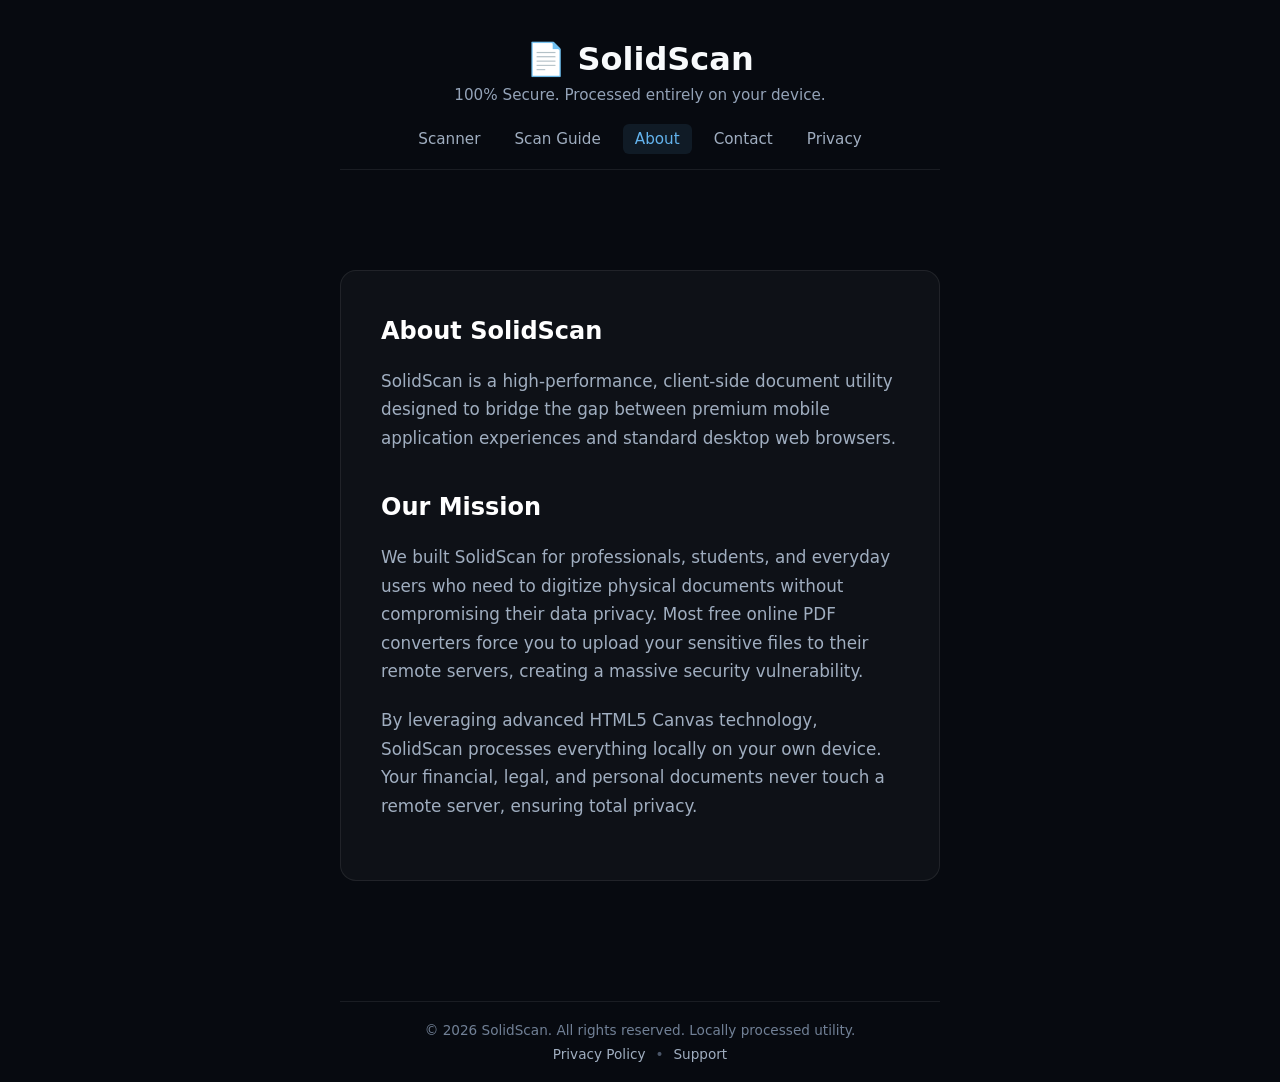
<file: about.html>
<!DOCTYPE html>
<html lang="en">
<head>
    <meta charset="UTF-8">
    <meta name="viewport" content="width=device-width, initial-scale=1.0">
    <title>SolidScan - About</title>
    <link rel="stylesheet" href="style.css">
    <style>
        .text-page { max-width: 800px; margin: 40px auto; background: rgba(255, 255, 255, 0.03); padding: 40px; border-radius: 16px; border: 1px solid rgba(255, 255, 255, 0.08); line-height: 1.7; color: #e2e8f0; }
        .text-page h2 { color: #ffffff; margin-top: 35px; margin-bottom: 15px; font-size: 1.5rem; }
        .text-page h2:first-child { margin-top: 0; }
        .text-page p { margin-bottom: 20px; color: #a0aec0; font-size: 1.05rem; }
    </style>
</head>
<body>
    <div class="app-container">
        <header>
            <h1>📄 SolidScan</h1>
            <p class="subtitle">100% Secure. Processed entirely on your device.</p>
            <nav class="site-nav">
                <a href="index.html" class="nav-link">Scanner</a>
                <a href="guide.html" class="nav-link">Scan Guide</a>
                <a href="about.html" class="nav-link active">About</a>
                <a href="contact.html" class="nav-link">Contact</a>
                <a href="privacy.html" class="nav-link">Privacy</a>
            </nav>
        </header>

        <main class="text-page">
            <h2>About SolidScan</h2>
            <p>SolidScan is a high-performance, client-side document utility designed to bridge the gap between premium mobile application experiences and standard desktop web browsers.</p>
            
            <h2>Our Mission</h2>
            <p>We built SolidScan for professionals, students, and everyday users who need to digitize physical documents without compromising their data privacy. Most free online PDF converters force you to upload your sensitive files to their remote servers, creating a massive security vulnerability.</p>
            
            <p>By leveraging advanced HTML5 Canvas technology, SolidScan processes everything locally on your own device. Your financial, legal, and personal documents never touch a remote server, ensuring total privacy.</p>
        </main>

        <footer class="site-footer">
            <p>&copy; 2026 SolidScan. All rights reserved. Locally processed utility.</p>
            <div class="footer-links">
                <a href="privacy.html">Privacy Policy</a>
                <span class="divider">•</span>
                <a href="contact.html">Support</a>
            </div>
        </footer>
    </div>
</body>
</html>
</file>
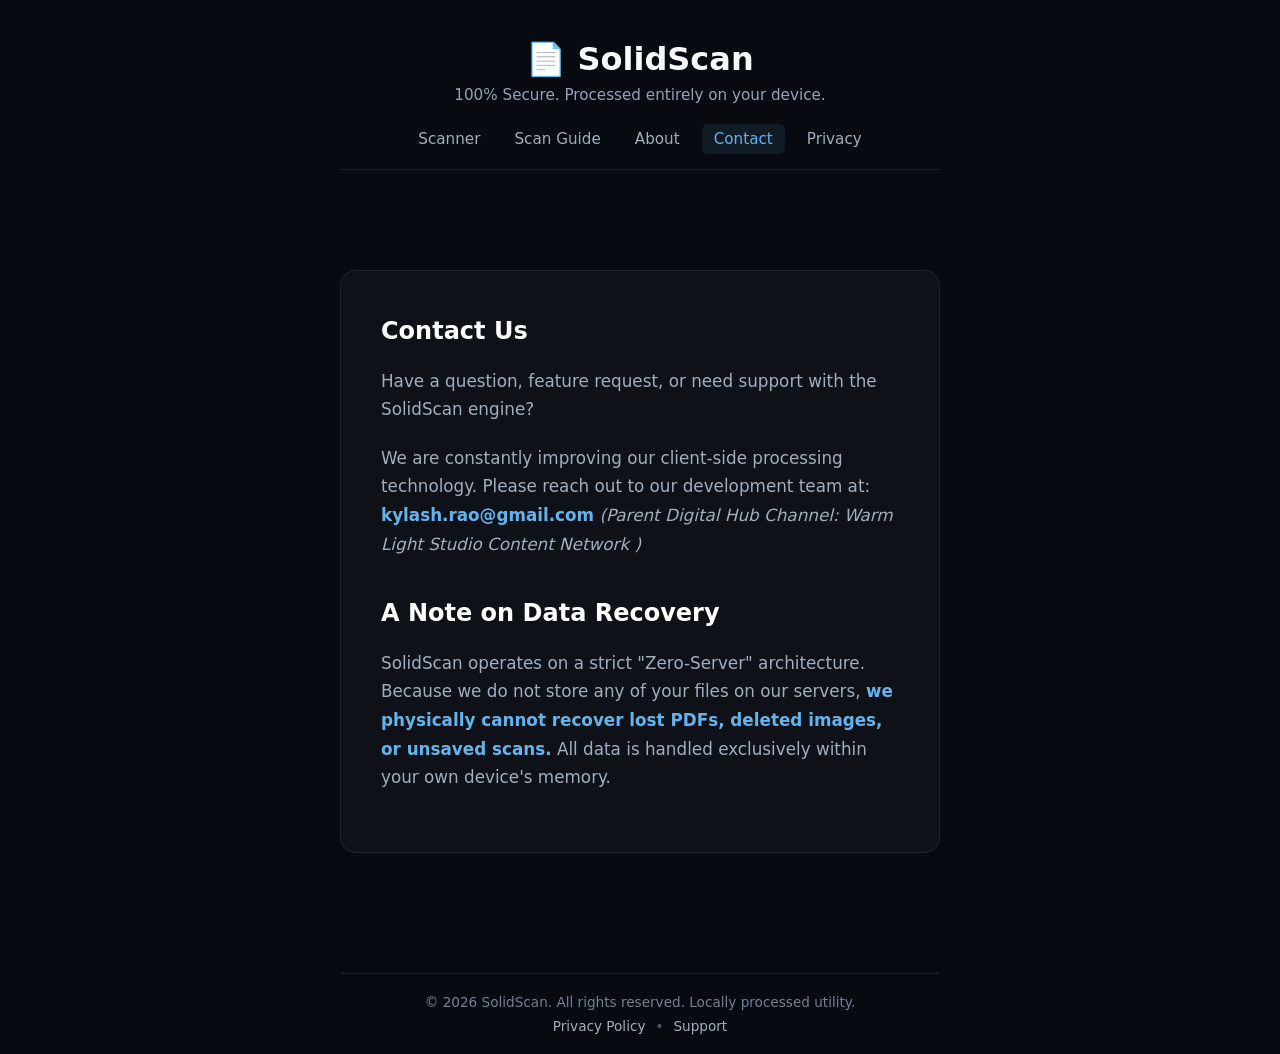
<file: contact.html>
<!DOCTYPE html>
<html lang="en">

<head>
    <meta charset="UTF-8">
    <meta name="viewport" content="width=device-width, initial-scale=1.0">
    <title>SolidScan - Contact & Support</title>
    <link rel="stylesheet" href="style.css">
    <style>
        .text-page {
            max-width: 800px;
            margin: 40px auto;
            background: rgba(255, 255, 255, 0.03);
            padding: 40px;
            border-radius: 16px;
            border: 1px solid rgba(255, 255, 255, 0.08);
            line-height: 1.7;
            color: #e2e8f0;
        }

        .text-page h2 {
            color: #ffffff;
            margin-top: 35px;
            margin-bottom: 15px;
            font-size: 1.5rem;
        }

        .text-page h2:first-child {
            margin-top: 0;
        }

        .text-page p {
            margin-bottom: 20px;
            color: #a0aec0;
            font-size: 1.05rem;
        }

        .text-page strong {
            color: #63b3ed;
        }
    </style>
</head>

<body>
    <div class="app-container">
        <header>
            <h1>📄 SolidScan</h1>
            <p class="subtitle">100% Secure. Processed entirely on your device.</p>
            <nav class="site-nav">
                <a href="index.html" class="nav-link">Scanner</a>
                <a href="guide.html" class="nav-link">Scan Guide</a>
                <a href="about.html" class="nav-link">About</a>
                <a href="contact.html" class="nav-link active">Contact</a>
                <a href="privacy.html" class="nav-link">Privacy</a>
            </nav>
        </header>

        <main class="text-page">
            <h2>Contact Us</h2>
            <p>Have a question, feature request, or need support with the SolidScan engine?</p>
            <p>We are constantly improving our client-side processing technology. Please reach out to our development
                team at: <br><strong>kylash.rao@gmail.com</strong> <em>(Parent Digital Hub Channel: Warm Light Studio
                    Content Network )</em></p>

            <h2>A Note on Data Recovery</h2>
            <p>SolidScan operates on a strict "Zero-Server" architecture. Because we do not store any of your files on
                our servers, <strong>we physically cannot recover lost PDFs, deleted images, or unsaved scans.</strong>
                All data is handled exclusively within your own device's memory.</p>
        </main>

        <footer class="site-footer">
            <p>&copy; 2026 SolidScan. All rights reserved. Locally processed utility.</p>
            <div class="footer-links">
                <a href="privacy.html">Privacy Policy</a>
                <span class="divider">•</span>
                <a href="contact.html">Support</a>
            </div>
        </footer>
    </div>
</body>

</html>
</file>
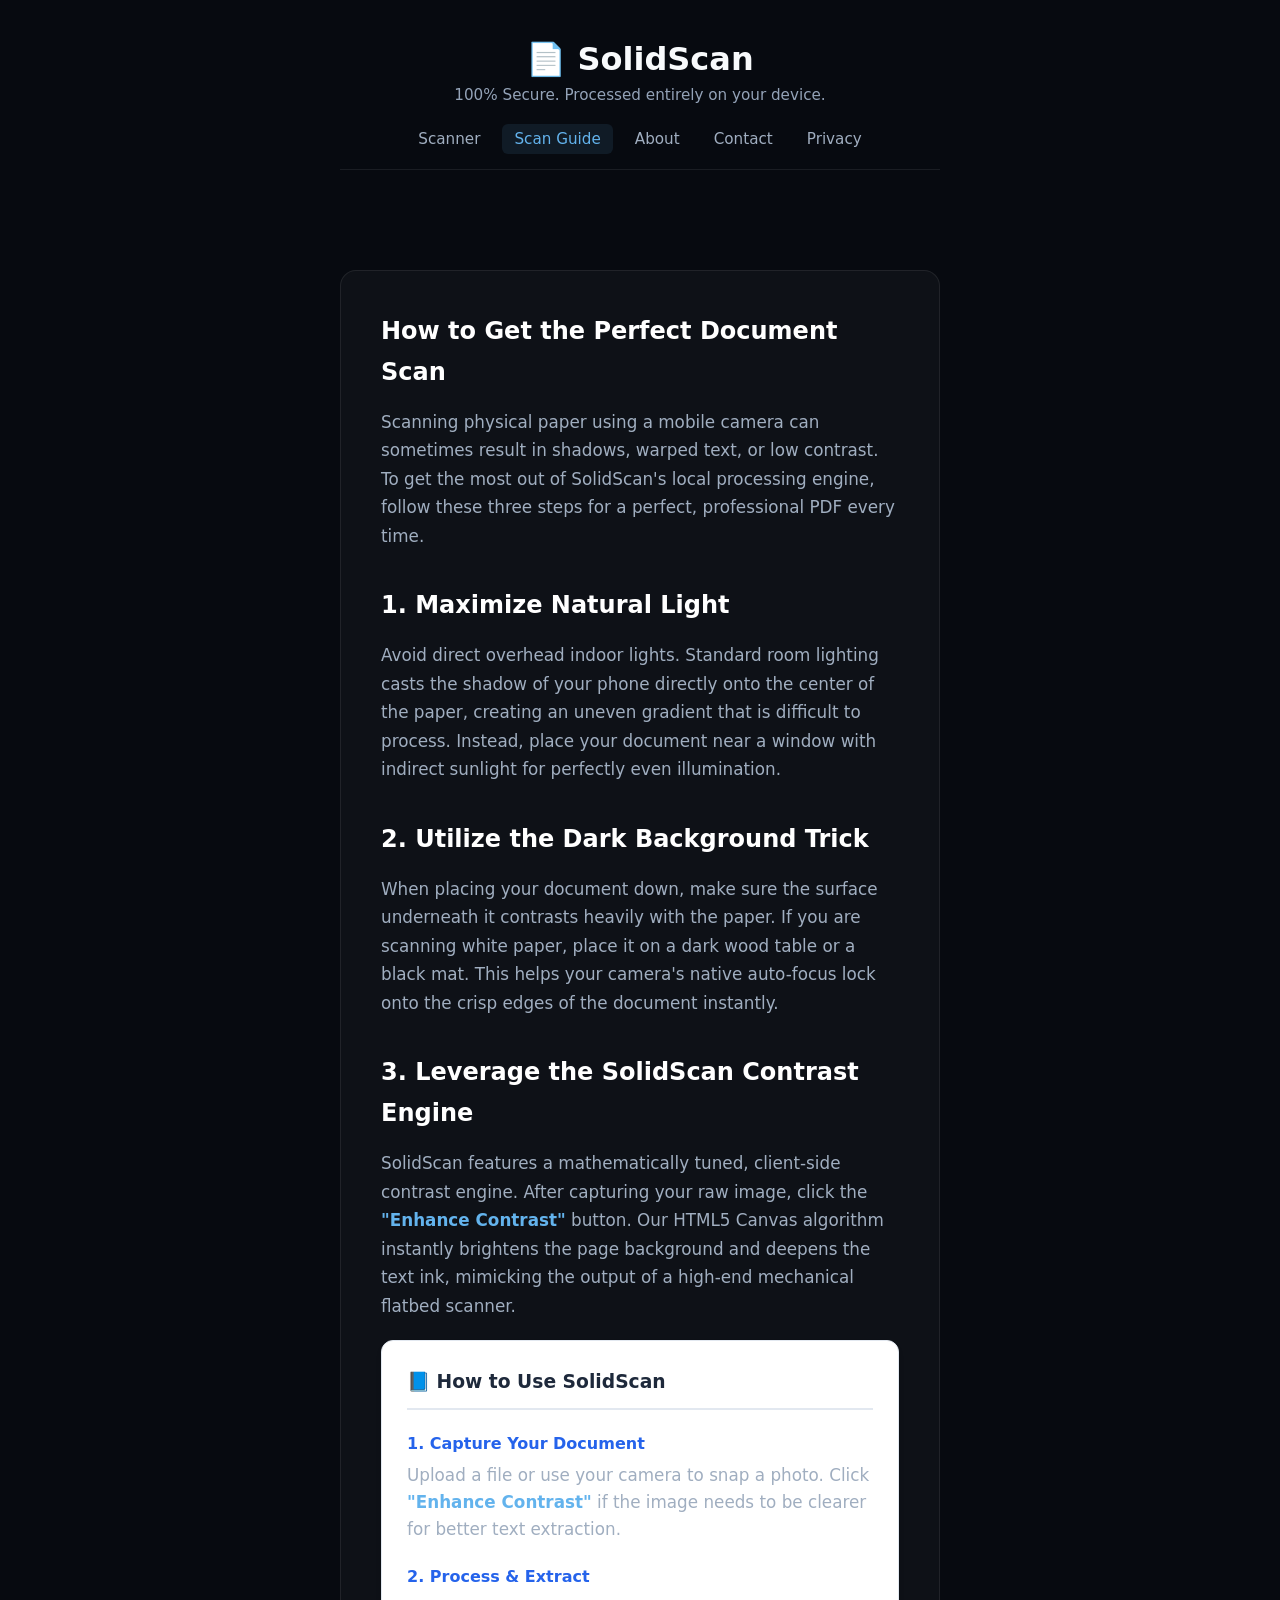
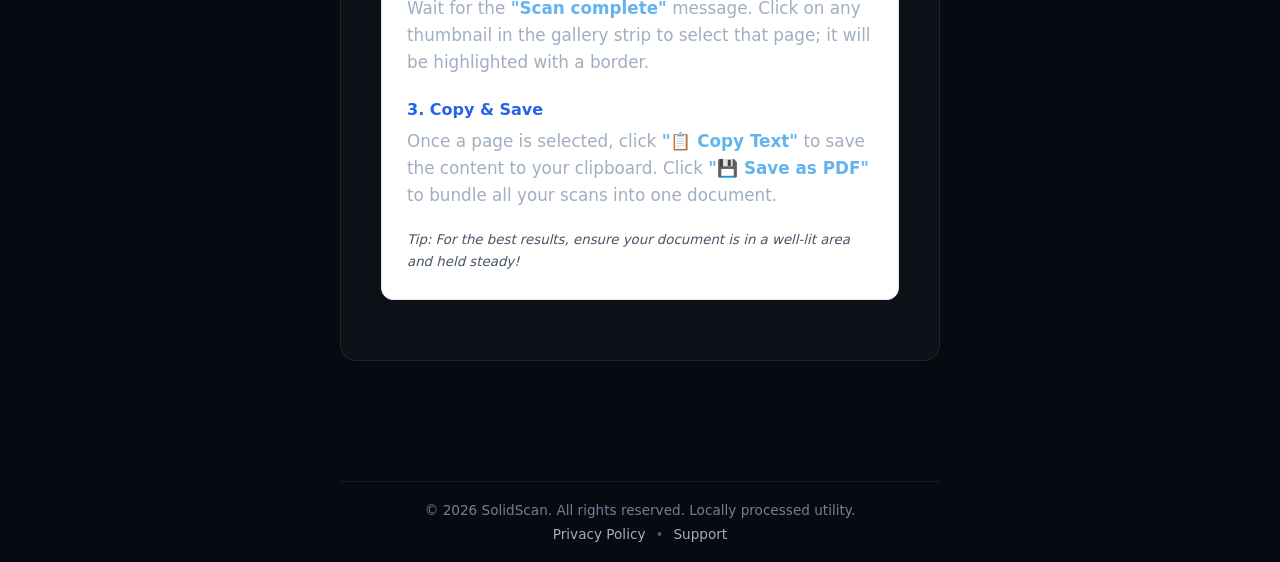
<file: guide.html>
<!DOCTYPE html>
<html lang="en">

<head>
    <meta charset="UTF-8">
    <meta name="viewport" content="width=device-width, initial-scale=1.0">
    <title>SolidScan - Scan Guide & Tips</title>
    <link rel="stylesheet" href="style.css">
    <style>
        /* Scoped text layout for maximum readability */
        .text-page {
            max-width: 800px;
            margin: 40px auto;
            background: rgba(255, 255, 255, 0.03);
            padding: 40px;
            border-radius: 16px;
            border: 1px solid rgba(255, 255, 255, 0.08);
            line-height: 1.7;
            color: #e2e8f0;
        }

        .text-page h2 {
            color: #ffffff;
            margin-top: 35px;
            margin-bottom: 15px;
            font-size: 1.5rem;
        }

        .text-page h2:first-child {
            margin-top: 0;
        }

        .text-page p {
            margin-bottom: 20px;
            color: #a0aec0;
            font-size: 1.05rem;
        }

        .text-page strong {
            color: #63b3ed;
        }
    </style>
</head>

<body>
    <div class="app-container">

        <header>
            <h1>📄 SolidScan</h1>
            <p class="subtitle">100% Secure. Processed entirely on your device.</p>
            <nav class="site-nav">
                <a href="index.html" class="nav-link">Scanner</a>
                <a href="guide.html" class="nav-link active">Scan Guide</a>
                <a href="about.html" class="nav-link">About</a>
                <a href="contact.html" class="nav-link">Contact</a>
                <a href="privacy.html" class="nav-link">Privacy</a>
            </nav>
        </header>

        <main class="text-page">
            <h2>How to Get the Perfect Document Scan</h2>
            <p>Scanning physical paper using a mobile camera can sometimes result in shadows, warped text, or low
                contrast. To get the most out of SolidScan's local processing engine, follow these three steps for a
                perfect, professional PDF every time.</p>

            <h2>1. Maximize Natural Light</h2>
            <p>Avoid direct overhead indoor lights. Standard room lighting casts the shadow of your phone directly onto
                the center of the paper, creating an uneven gradient that is difficult to process. Instead, place your
                document near a window with indirect sunlight for perfectly even illumination.</p>

            <h2>2. Utilize the Dark Background Trick</h2>
            <p>When placing your document down, make sure the surface underneath it contrasts heavily with the paper. If
                you are scanning white paper, place it on a dark wood table or a black mat. This helps your camera's
                native auto-focus lock onto the crisp edges of the document instantly.</p>

            <h2>3. Leverage the SolidScan Contrast Engine</h2>
            <p>SolidScan features a mathematically tuned, client-side contrast engine. After capturing your raw image,
                click the <strong>"Enhance Contrast"</strong> button. Our HTML5 Canvas algorithm instantly brightens the
                page background and deepens the text ink, mimicking the output of a high-end mechanical flatbed scanner.
            </p>

            <section id="guide-section" class="guide-container">
                <h3>📘 How to Use SolidScan</h3>

                <div class="guide-step">
                    <h4>1. Capture Your Document</h4>
                    <p>Upload a file or use your camera to snap a photo. Click <strong>"Enhance Contrast"</strong> if
                        the image
                        needs to be clearer for better text extraction.</p>
                </div>

                <div class="guide-step">
                    <h4>2. Process & Extract</h4>
                    <p>Wait for the <strong>"Scan complete"</strong> message. Click on any thumbnail in the gallery
                        strip to select
                        that page; it will be highlighted with a border.</p>
                </div>

                <div class="guide-step">
                    <h4>3. Copy & Save</h4>
                    <p>Once a page is selected, click <strong>"📋 Copy Text"</strong> to save the content to your
                        clipboard. Click
                        <strong>"💾 Save as PDF"</strong> to bundle all your scans into one document.
                    </p>
                </div>

                <small><em>Tip: For the best results, ensure your document is in a well-lit area and held
                        steady!</em></small>
            </section>
        </main>

        <footer class="site-footer">
            <p>&copy; 2026 SolidScan. All rights reserved. Locally processed utility.</p>
            <div class="footer-links">
                <a href="privacy.html">Privacy Policy</a>
                <span class="divider">•</span>
                <a href="contact.html">Support</a>
            </div>
        </footer>

    </div>
</body>

</html>
</file>
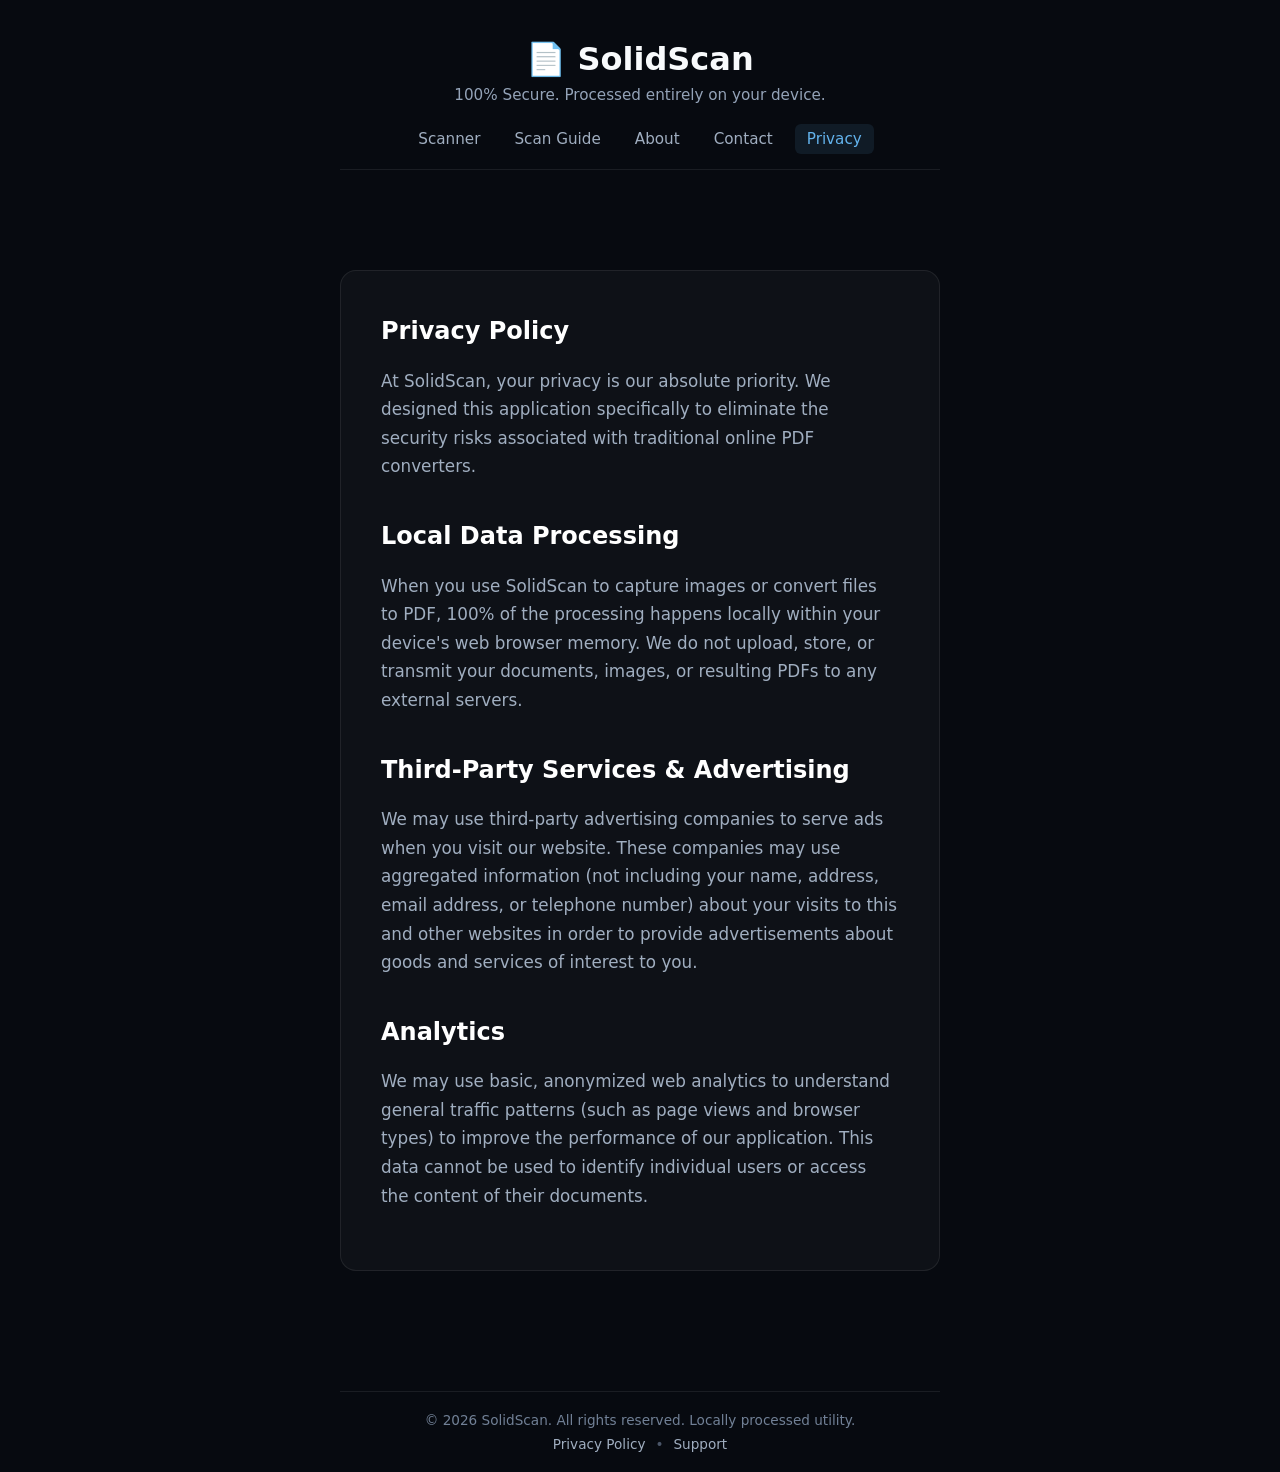
<file: privacy.html>
<!DOCTYPE html>
<html lang="en">
<head>
    <meta charset="UTF-8">
    <meta name="viewport" content="width=device-width, initial-scale=1.0">
    <title>SolidScan - Privacy Policy</title>
    <link rel="stylesheet" href="style.css">
    <style>
        .text-page { max-width: 800px; margin: 40px auto; background: rgba(255, 255, 255, 0.03); padding: 40px; border-radius: 16px; border: 1px solid rgba(255, 255, 255, 0.08); line-height: 1.7; color: #e2e8f0; }
        .text-page h2 { color: #ffffff; margin-top: 35px; margin-bottom: 15px; font-size: 1.5rem; }
        .text-page h2:first-child { margin-top: 0; }
        .text-page p { margin-bottom: 20px; color: #a0aec0; font-size: 1.05rem; }
    </style>
</head>
<body>
    <div class="app-container">
        <header>
            <h1>📄 SolidScan</h1>
            <p class="subtitle">100% Secure. Processed entirely on your device.</p>
            <nav class="site-nav">
                <a href="index.html" class="nav-link">Scanner</a>
                <a href="guide.html" class="nav-link">Scan Guide</a>
                <a href="about.html" class="nav-link">About</a>
                <a href="contact.html" class="nav-link">Contact</a>
                <a href="privacy.html" class="nav-link active">Privacy</a>
            </nav>
        </header>

        <main class="text-page">
            <h2>Privacy Policy</h2>
            <p>At SolidScan, your privacy is our absolute priority. We designed this application specifically to eliminate the security risks associated with traditional online PDF converters.</p>
            
            <h2>Local Data Processing</h2>
            <p>When you use SolidScan to capture images or convert files to PDF, 100% of the processing happens locally within your device's web browser memory. We do not upload, store, or transmit your documents, images, or resulting PDFs to any external servers.</p>
            
            <h2>Third-Party Services & Advertising</h2>
            <p>We may use third-party advertising companies to serve ads when you visit our website. These companies may use aggregated information (not including your name, address, email address, or telephone number) about your visits to this and other websites in order to provide advertisements about goods and services of interest to you.</p>
            
            <h2>Analytics</h2>
            <p>We may use basic, anonymized web analytics to understand general traffic patterns (such as page views and browser types) to improve the performance of our application. This data cannot be used to identify individual users or access the content of their documents.</p>
        </main>

        <footer class="site-footer">
            <p>&copy; 2026 SolidScan. All rights reserved. Locally processed utility.</p>
            <div class="footer-links">
                <a href="privacy.html">Privacy Policy</a>
                <span class="divider">•</span>
                <a href="contact.html">Support</a>
            </div>
        </footer>
    </div>
</body>
</html>
</file>
<file: style.css>
:root {
    --bg-dark: #070a10;
    --panel-bg: #0b0f19;
    --border: #1e293b;
    --text-main: #f8fafc;
    --text-muted: #94a3b8;
    --accent: #6366f1;
    --accent-hover: #4f46e5;
    --success: #10b981;
    --success-hover: #059669;
}

* {
    box-sizing: border-box;
    margin: 0;
    padding: 0;
    font-family: system-ui, sans-serif;
}

body {
    background-color: var(--bg-dark);
    color: var(--text-main);
    display: flex;
    justify-content: center;
    min-height: 100vh;
    padding: 20px;
}

.app-container {
    width: 100%;
    max-width: 600px;
    display: flex;
    flex-direction: column;
    gap: 30px;
}

header {
    text-align: center;
    margin-top: 20px;
}

header h1 {
    font-size: 2rem;
    margin-bottom: 8px;
}

header p {
    color: var(--text-muted);
    font-size: 0.95rem;
}

/* Drag & Drop Zone */
.drop-zone {
    background-color: var(--panel-bg);
    border: 2px dashed var(--border);
    border-radius: 16px;
    padding: 60px 20px;
    text-align: center;
    transition: all 0.2s ease;
    display: flex;
    flex-direction: column;
    align-items: center;
    gap: 12px;
}

.drop-zone.dragover {
    border-color: var(--accent);
    background-color: rgba(99, 102, 241, 0.05);
}

.drop-zone .icon {
    font-size: 3rem;
}

.drop-zone h2 {
    font-size: 1.2rem;
}

.drop-zone p {
    color: var(--text-muted);
    font-size: 0.9rem;
    margin-bottom: 10px;
}

/* Buttons & Inputs */
input[type="file"] {
    display: none;
}

.action-btn {
    padding: 14px 24px;
    border-radius: 8px;
    font-size: 1rem;
    font-weight: 600;
    cursor: pointer;
    border: none;
    transition: background 0.2s;
    text-align: center;
    width: 100%;
}

.primary-btn {
    background-color: var(--accent);
    color: white;
}

.primary-btn:hover {
    background-color: var(--accent-hover);
}

.secondary-btn {
    background-color: #334155;
    color: white;
}

.success-btn {
    background-color: var(--success);
    color: white;
    margin-top: 10px;
}

.text-btn {
    background: none;
    color: var(--text-muted);
    font-weight: normal;
    margin-top: 10px;
}

.text-btn:hover {
    color: white;
}

/* Canvas Preview */
.hidden {
    display: none !important;
}

#preview-section {
    display: flex;
    flex-direction: column;
    gap: 20px;
}

.canvas-wrapper {
    background-color: var(--panel-bg);
    padding: 15px;
    border-radius: 12px;
    border: 1px solid var(--border);
    display: flex;
    justify-content: center;
}

canvas {
    max-width: 100%;
    max-height: 60vh;
    border-radius: 4px;
    box-shadow: 0 10px 30px rgba(0, 0, 0, 0.5);
}

/* --- SolidScan Navigation & Footer Additions --- */

/* Header Navigation Styling */
/* Update your existing .site-nav class to this: */
.site-nav {
    display: flex;
    justify-content: center;
    flex-wrap: wrap;
    /* This tells the links to wrap if they run out of space */
    gap: 10px;
    /* Reduced gap slightly for mobile */
    margin: 20px 0 30px 0;
    padding-bottom: 15px;
    border-bottom: 1px solid rgba(255, 255, 255, 0.08);
}

.nav-link {
    color: #a0aec0;
    /* Subtle muted gray */
    text-decoration: none;
    font-size: 0.95rem;
    font-weight: 500;
    padding: 6px 12px;
    border-radius: 6px;
    transition: all 0.2s ease;
}

.nav-link:hover {
    color: #ffffff;
    background-color: rgba(255, 255, 255, 0.05);
}

/* Active Page Highlight */
.nav-link.active {
    color: #63b3ed;
    /* Premium bright accent blue to highlight current page */
    background-color: rgba(99, 179, 237, 0.1);
}

/* Footer Styling */
.site-footer {
    margin-top: 50px;
    padding-top: 20px;
    border-top: 1px solid rgba(255, 255, 255, 0.08);
    text-align: center;
    font-size: 0.85rem;
    color: #718096;
}

.site-footer p {
    margin-bottom: 8px;
}

.footer-links {
    display: flex;
    justify-content: center;
    align-items: center;
    gap: 10px;
}

.footer-links a {
    color: #a0aec0;
    text-decoration: none;
    transition: color 0.2s ease;
}

.footer-links a:hover {
    color: #ffffff;
}

.footer-links .divider {
    color: #4a5568;
}

/* ... existing code ... */

/* ... existing code ... */

/* ADD THIS TO THE BOTTOM OF YOUR STYLE.CSS */
.gallery-strip {
    display: flex;
    gap: 12px;
    overflow-x: auto;
    padding: 15px;
    background: rgba(255, 255, 255, 0.05);
    border-radius: 8px;
    min-height: 120px;
    margin-top: 20px;
}

.thumb {
    width: 80px;
    height: 110px;
    border: 2px solid #4a5568;
    border-radius: 8px;
    cursor: pointer;
    object-fit: cover;
}

.thumb.active {
    border-color: #63b3ed;
}

.guide-container {
    background: #ffffff;
    padding: 25px;
    border-radius: 12px;
    border: 1px solid #e2e8f0;
    box-shadow: 0 4px 6px -1px rgb(0 0 0 / 0.1);
    margin: 20px auto;
    max-width: 800px;
}

.guide-container h3 {
    margin-top: 0;
    color: #1e293b;
    border-bottom: 2px solid #e2e8f0;
    padding-bottom: 10px;
    margin-bottom: 20px;
}

.guide-step {
    margin-bottom: 15px;
}

.guide-step h4 {
    margin: 0 0 5px 0;
    color: #2563eb;
    /* A nice professional blue */
}

/* Update this for the step instructions */
.guide-step p {
    margin: 0;
    color: #334155;
    /* Changed to a darker, high-contrast grey */
    line-height: 1.6;
    /* Increased spacing for better readability */
    font-weight: 500;
    /* Slightly bolder for better visibility */
}

/* Update this for the footer tip */
.guide-container small {
    color: #475569;
    /* Darker than the previous light grey */
    font-style: italic;
    display: block;
    margin-top: 15px;
}
</file>
